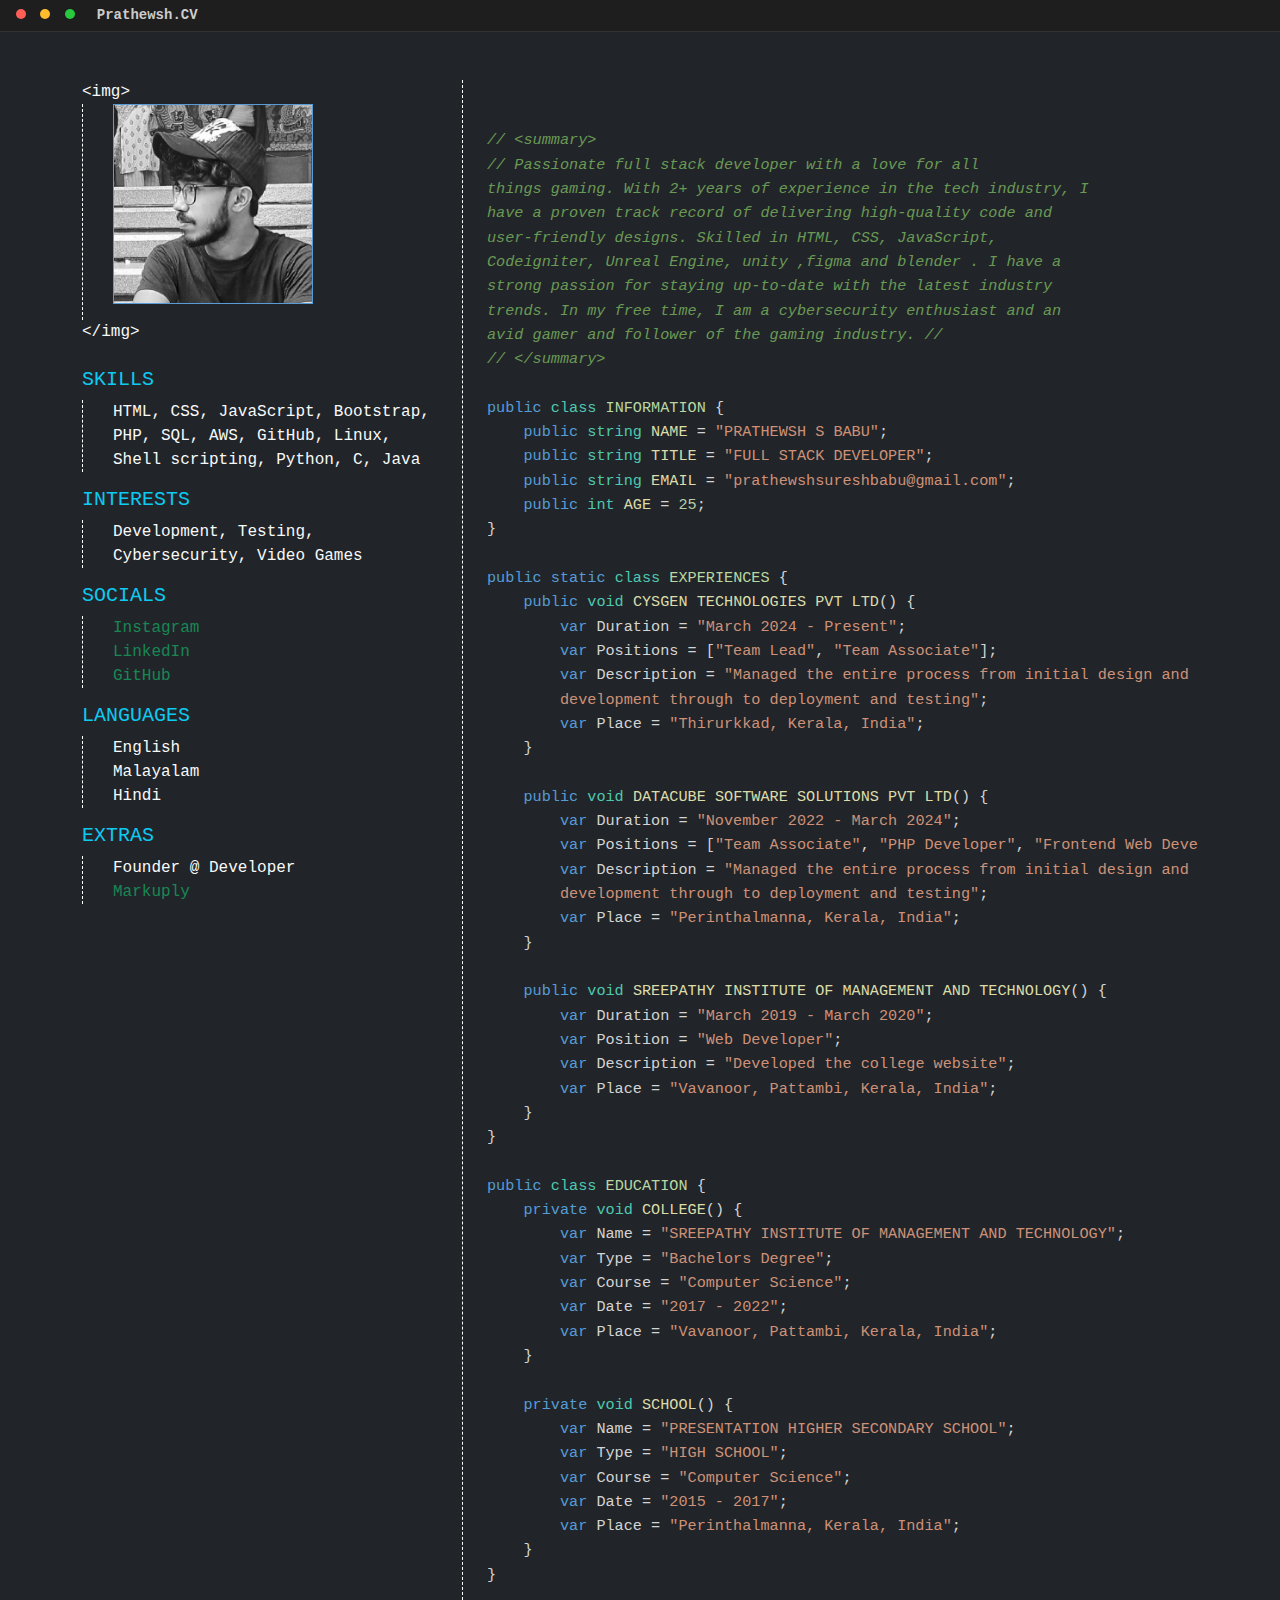
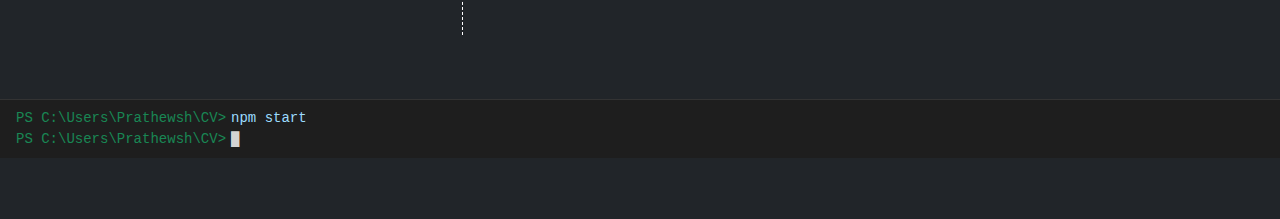
<file: CV/index.html>
<!DOCTYPE html>
<html lang="en">
  <head>
    <meta charset="UTF-8" />
    <meta name="viewport" content="width=device-width, initial-scale=1.0" />
    <link rel="icon" type="image/png" href="../img/favicon.jpg" />
    <title>Prathewsh S Babu</title>
    <link
      href="https://cdn.jsdelivr.net/npm/bootstrap@5.3.0/dist/css/bootstrap.min.css"
      rel="stylesheet"
    />
    <link rel="stylesheet" href="style.css" />
  </head>
  <body class="bg-dark text-light">
    <!-- VS Code Style Header -->
    <div class="vscode-header d-flex align-items-center px-3">
      <span class="window-controls me-3">
        <span class="dot red"></span>
        <span class="dot yellow"></span>
        <span class="dot green"></span>
      </span>
      <span class="filename">Prathewsh.CV</span>
    </div>

    <div class="container py-5">
      <div class="row">
        <!-- Left Column -->
        <div class="col-md-4">
          <span class="mb-2">&lt;img&gt;</span><br />
          <div class="dashed-left">
            <img
              id="profile_pic"
              src="Me.webp"
              alt="Profile Picture"
              class="img-fluid rounded mb-3"
            /><br />
          </div>
          <span>&lt;/img&gt;</span><br /><br />

          <h5 class="text-info">SKILLS</h5>
          <div class="dashed-left">
            <p class="ml-3">
              HTML, CSS, JavaScript, Bootstrap, PHP, SQL, AWS, GitHub, Linux,
              Shell scripting, Python, C, Java
            </p>
          </div>

          <h5 class="text-info">INTERESTS</h5>
          <div class="dashed-left">
            <p class="ml-3">Development, Testing, Cybersecurity, Video Games</p>
          </div>

          <h5 class="text-info">SOCIALS</h5>
          <div class="dashed-left">
            <ul class="list-unstyled ml-3">
              <li>
                <a
                  href="https://www.instagram.com/imprathewsh/"
                  target="_blank"
                  class="text-success"
                  >Instagram</a
                >
              </li>
              <li>
                <a
                  href="http://linkedin.com/in/prathewsh-s-babu/"
                  class="text-success"
                  target="_blank"
                  >LinkedIn</a
                >
              </li>
              <li>
                <a
                  href="https://github.com/Prathewsh"
                  class="text-success"
                  target="_blank"
                  >GitHub</a
                >
              </li>
            </ul>
          </div>

          <h5 class="text-info">LANGUAGES</h5>
          <div class="dashed-left">
            <p class="ml-3">English<br />Malayalam<br />Hindi</p>
          </div>

          <h5 class="text-info">EXTRAS</h5>
          <div class="dashed-left">
            <p class="ml-3">
              Founder @ Developer <br />
              <a
                class="text-success"
                href="https://markuply.vercel.app/"
                target="_blank"
                >Markuply</a
              >
            </p>
          </div>
        </div>

        <!-- Right Column -->
        <div class="col-md-8">
          <pre class="code-block"><code>
<span class="comment">// &lt;summary&gt;</span>
<span class="comment">// Passionate full stack developer with a love for all
things gaming. With 2+ years of experience in the tech industry, I
have a proven track record of delivering high-quality code and
user-friendly designs. Skilled in HTML, CSS, JavaScript,
Codeigniter, Unreal Engine, unity ,figma and blender . I have a
strong passion for staying up-to-date with the latest industry
trends. In my free time, I am a cybersecurity enthusiast and an
avid gamer and follower of the gaming industry. //</span>
<span class="comment">// &lt;/summary&gt;</span>

<span class="keyword">public</span> <span class="class">class</span> <span class="class-name">INFORMATION</span> {
    <span class="keyword">public</span> <span class="type">string</span> <span class="function">NAME</span> = <span class="string">"PRATHEWSH S BABU"</span>;
    <span class="keyword">public</span> <span class="type">string</span> <span class="function">TITLE</span> = <span class="string">"FULL STACK DEVELOPER"</span>;
    <span class="keyword">public</span> <span class="type">string</span> <span class="function">EMAIL</span> = <span class="string">"prathewshsureshbabu@gmail.com"</span>;
    <span class="keyword">public</span> <span class="type">int</span> <span class="function">AGE</span> = <span class="number">25</span>;
}

<span class="keyword">public</span> <span class="keyword">static</span> <span class="class">class</span> <span class="class-name">EXPERIENCES</span> {
    <span class="keyword">public</span> <span class="type">void</span> <span class="function">CYSGEN TECHNOLOGIES PVT LTD</span>() {
        <span class="keyword">var</span> Duration = <span class="string">"March 2024 - Present"</span>;
        <span class="keyword">var</span> Positions = [<span class="string">"Team Lead"</span>, <span class="string">"Team Associate"</span>];
        <span class="keyword">var</span> Description = <span class="string">"Managed the entire process from initial design and 
        development through to deployment and testing"</span>;
        <span class="keyword">var</span> Place = <span class="string">"Thirurkkad, Kerala, India"</span>;
    }

    <span class="keyword">public</span> <span class="type">void</span> <span class="function">DATACUBE SOFTWARE SOLUTIONS PVT LTD</span>() {
        <span class="keyword">var</span> Duration = <span class="string">"November 2022 - March 2024"</span>;
        <span class="keyword">var</span> Positions = [<span class="string">"Team Associate"</span>, <span class="string">"PHP Developer"</span>, <span class="string">"Frontend Web Developer"</span>];
        <span class="keyword">var</span> Description = <span class="string">"Managed the entire process from initial design and
        development through to deployment and testing"</span>;
        <span class="keyword">var</span> Place = <span class="string">"Perinthalmanna, Kerala, India"</span>;
    }

    <span class="keyword">public</span> <span class="type">void</span> <span class="function">SREEPATHY INSTITUTE OF MANAGEMENT AND TECHNOLOGY</span>() {
        <span class="keyword">var</span> Duration = <span class="string">"March 2019 - March 2020"</span>;
        <span class="keyword">var</span> Position = <span class="string">"Web Developer"</span>;
        <span class="keyword">var</span> Description = <span class="string">"Developed the college website"</span>;
        <span class="keyword">var</span> Place = <span class="string">"Vavanoor, Pattambi, Kerala, India"</span>;
    }
}

<span class="keyword">public</span> <span class="class">class</span> <span class="class-name">EDUCATION</span> {
    <span class="keyword">private</span> <span class="type">void</span> <span class="function">COLLEGE</span>() {
        <span class="keyword">var</span> Name = <span class="string">"SREEPATHY INSTITUTE OF MANAGEMENT AND TECHNOLOGY"</span>;
        <span class="keyword">var</span> Type = <span class="string">"Bachelors Degree"</span>;
        <span class="keyword">var</span> Course = <span class="string">"Computer Science"</span>;
        <span class="keyword">var</span> Date = <span class="string">"2017 - 2022"</span>;
        <span class="keyword">var</span> Place = <span class="string">"Vavanoor, Pattambi, Kerala, India"</span>;
    }

    <span class="keyword">private</span> <span class="type">void</span> <span class="function">SCHOOL</span>() {
        <span class="keyword">var</span> Name = <span class="string">"PRESENTATION HIGHER SECONDARY SCHOOL"</span>;
        <span class="keyword">var</span> Type = <span class="string">"HIGH SCHOOL"</span>;
        <span class="keyword">var</span> Course = <span class="string">"Computer Science"</span>;
        <span class="keyword">var</span> Date = <span class="string">"2015 - 2017"</span>;
        <span class="keyword">var</span> Place = <span class="string">"Perinthalmanna, Kerala, India"</span>;
    }
}
</code>
</pre>
        </div>
      </div>
    </div>

    <!-- VS Code Style Footer Terminal -->
    <footer class="vscode-terminal px-3 py-2">
      <div class="terminal-line">
        <span class="prompt text-success">PS C:\Users\Prathewsh\CV&gt;</span>
        <span class="command">npm start</span>
      </div>
      <div class="terminal-line blinking-cursor">
        <span class="prompt text-success">PS C:\Users\Prathewsh\CV&gt;</span>
        <span class="cursor">█</span>
      </div>
    </footer>
  </body>
</html>
</file>
<file: CV/style.css>
body {
  font-family: "Courier New", Courier, monospace;
  background-color: #1e1e1e;
  color: #d4d4d4;
}

a {
  text-decoration: none;
}

.ml-3 {
  margin-left: 30px;
}

.dashed-left {
  border-left: 1px dashed white;
}

.vscode-header {
  background-color: #1e1e1e;
  height: 32px;
  color: #ccc;
  font-size: 14px;
  font-family: "Consolas", monospace;
  border-bottom: 1px solid #333;
}

.window-controls .dot {
  display: inline-block;
  width: 10px;
  height: 10px;
  margin-right: 6px;
  border-radius: 50%;
}

.window-controls .red {
  background-color: #ff5f56;
}

.window-controls .yellow {
  background-color: #ffbd2e;
}

.window-controls .green {
  background-color: #27c93f;
}

.filename {
  font-weight: bold;
}

.code-block {
  /* background-color: #1e1e1e; */
  color: #d4d4d4;
  padding: 1.5rem;
  overflow-x: auto;
  font-family: "Consolas", monospace;
  font-size: 0.95rem;
  line-height: 1.6;
  white-space: pre;
  border-left: 1px dashed white;
}

.keyword {
  color: #569cd6;
}
.class,
.type {
  color: #4ec9b0;
}
.class-name {
  color: #b8d7a3;
}
.function {
  color: #dcdcaa;
}
.string {
  color: #ce9178;
}
.number {
  color: #b5cea8;
}
.comment {
  color: #6a9955;
  font-style: italic;
}

#profile_pic {
  border: 1px solid #569cd6;
  height: 200px !important;
  border-radius: 0px !important;
  margin-left: 30px;
}

.vscode-terminal {
  background-color: #1e1e1e;
  color: #d4d4d4;
  font-family: "Consolas", monospace;
  font-size: 14px;
  border-top: 1px solid #333;
}

.terminal-line {
  display: flex;
  align-items: center;
  white-space: pre-wrap;
}

.prompt {
  margin-right: 5px;
}

.command {
  color: #9cdcfe;
}

.cursor {
  animation: blink 1s step-end infinite;
}

@keyframes blink {
  from,
  to {
    opacity: 1;
  }
  50% {
    opacity: 0;
  }
}
</file>
